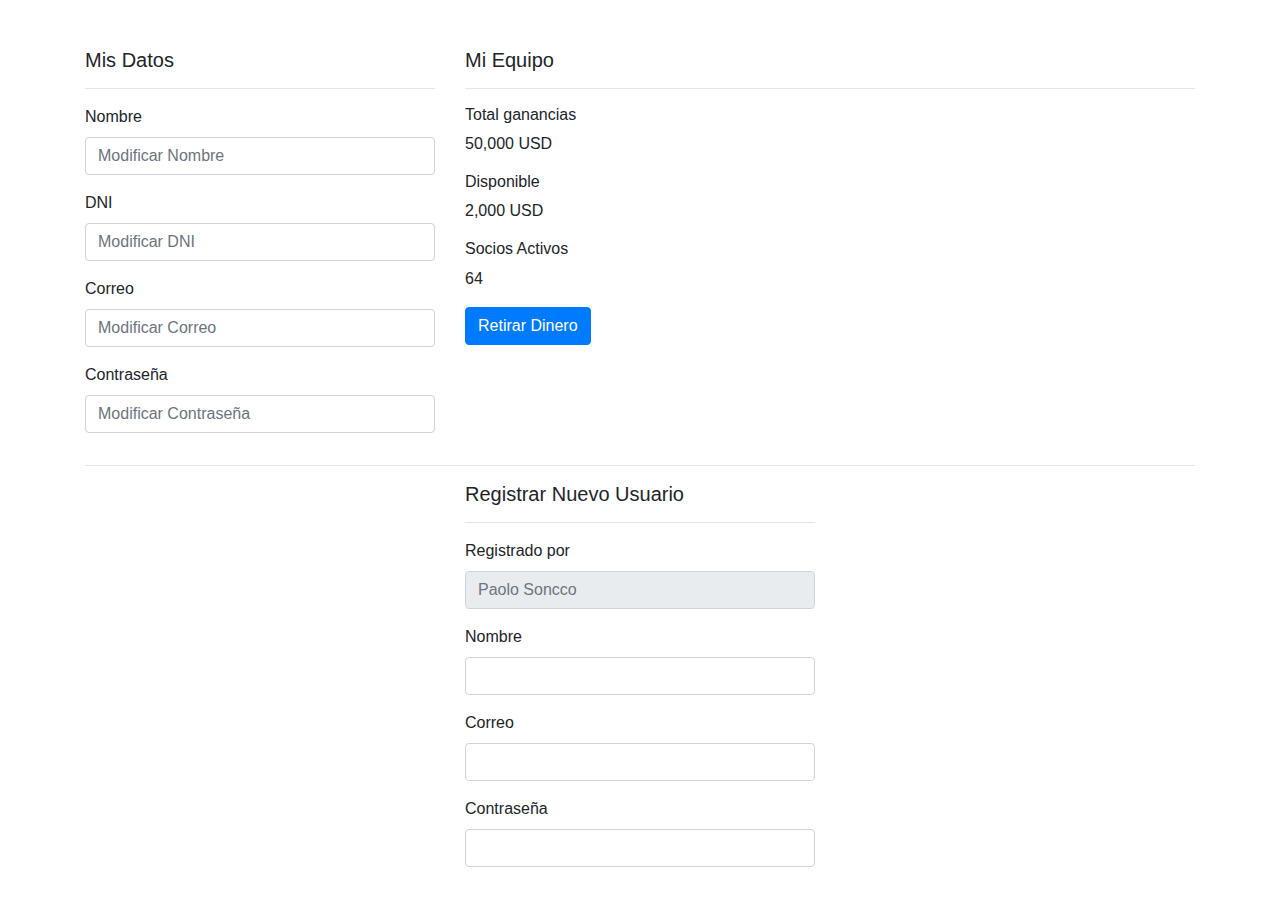
<file: mi-cuenta.html>
<!doctype html>
<html lang="en">

<head>
    <title>My - Account</title>
    <!-- Required meta tags -->
    <meta charset="utf-8">
    <meta name="viewport" content="width=device-width, initial-scale=1, shrink-to-fit=no">

    <!-- Bootstrap CSS -->
    <link rel="stylesheet" href="https://stackpath.bootstrapcdn.com/bootstrap/4.3.1/css/bootstrap.min.css"
        integrity="sha384-ggOyR0iXCbMQv3Xipma34MD+dH/1fQ784/j6cY/iJTQUOhcWr7x9JvoRxT2MZw1T" crossorigin="anonymous">
</head>

<body>
    <main class="container">
        <div class="row mt-5">
            <div class="col-md-4">
                <h5>Mis Datos</h5>
                <hr>
                <form>
                    <div class="form-group">
                        <label for="nombreUsuario">Nombre</label>
                        <input type="password" class="form-control" id="nombreUsuario" placeholder="Modificar Nombre">
                    </div>
                    <div class="form-group">
                        <label for="">DNI</label>
                        <input type="text" class="form-control" id="" placeholder="Modificar DNI">
                    </div>
                    <div class="form-group">
                        <label for="">Correo</label>
                        <input type="text" class="form-control" id="" placeholder="Modificar Correo">
                    </div>
                    <div class="form-group">
                        <label for="">Contraseña</label>
                        <input type="text" class="form-control" id="" placeholder="Modificar Contraseña">
                    </div>
                </form>
            </div>
            <div class="col-md-8">
                <h5>Mi Equipo</h5>
                <hr>
                <h6>Total ganancias</h6>
                <p>50,000 USD</p>
                <h6>Disponible</h6>
                <p>2,000 USD</p>
                <h6>Socios Activos</h6>
                <p>64</p>
                <button type="button" class="btn btn-primary">Retirar Dinero</button>
            </div>
        </div>
        <hr>
        <div class="row mt-3">
            <div class="col-md-4 mx-auto">
                <h5>Registrar Nuevo Usuario</h5>
                <hr>
                <form>
                    <div class="form-group">
                        <label for="">Registrado por</label>
                        <input class="form-control" type="text" placeholder="Paolo Soncco" readonly>
                    </div>
                    <div class="form-group">
                        <label for="">Nombre</label>
                        <input type="text" class="form-control">
                    </div>
                    <div class="form-group">
                        <label for="">Correo</label>
                        <input type="text" class="form-control">
                    </div>
                    <div class="form-group">
                        <label for="">Contraseña</label>
                        <input type="text" class="form-control">
                    </div>
                </form>
            </div>
        </div>
    </main>
    <!-- Optional JavaScript -->
    <!-- jQuery first, then Popper.js, then Bootstrap JS -->
    <script src="https://code.jquery.com/jquery-3.3.1.slim.min.js"
        integrity="sha384-q8i/X+965DzO0rT7abK41JStQIAqVgRVzpbzo5smXKp4YfRvH+8abtTE1Pi6jizo"
        crossorigin="anonymous"></script>
    <script src="https://cdnjs.cloudflare.com/ajax/libs/popper.js/1.14.7/umd/popper.min.js"
        integrity="sha384-UO2eT0CpHqdSJQ6hJty5KVphtPhzWj9WO1clHTMGa3JDZwrnQq4sF86dIHNDz0W1"
        crossorigin="anonymous"></script>
    <script src="https://stackpath.bootstrapcdn.com/bootstrap/4.3.1/js/bootstrap.min.js"
        integrity="sha384-JjSmVgyd0p3pXB1rRibZUAYoIIy6OrQ6VrjIEaFf/nJGzIxFDsf4x0xIM+B07jRM"
        crossorigin="anonymous"></script>
</body>

</html>
</file>
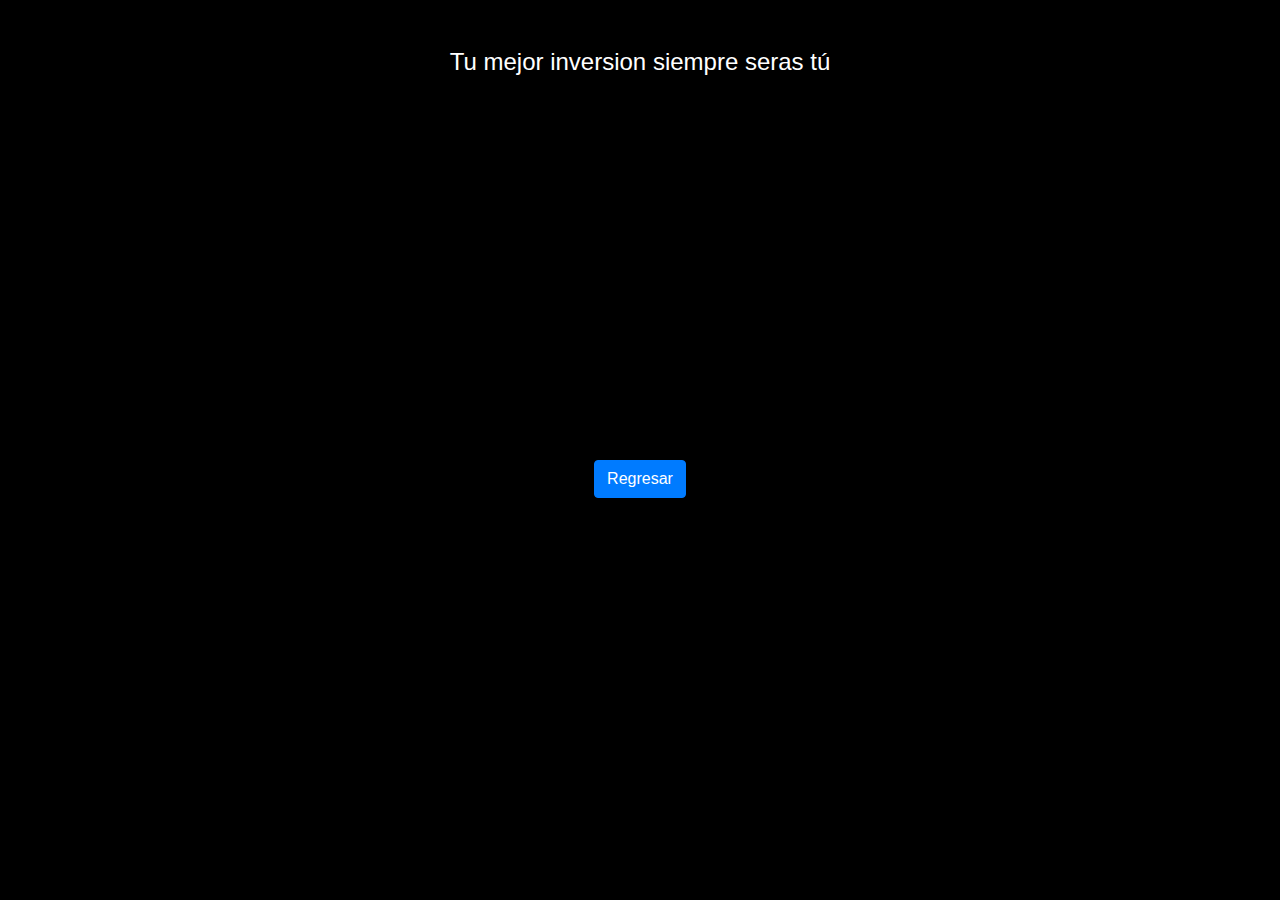
<file: play-videos.html>
<!doctype html>
<html lang="en">

<head>
  <title>Title</title>
  <!-- Required meta tags -->
  <meta charset="utf-8">
  <meta name="viewport" content="width=device-width, initial-scale=1, shrink-to-fit=no">

  <!-- Bootstrap CSS -->
  <link rel="stylesheet" href="https://stackpath.bootstrapcdn.com/bootstrap/4.3.1/css/bootstrap.min.css"
    integrity="sha384-ggOyR0iXCbMQv3Xipma34MD+dH/1fQ784/j6cY/iJTQUOhcWr7x9JvoRxT2MZw1T" crossorigin="anonymous">
  <link rel="stylesheet" href="./css/videos.css">
</head>

<body>
  <main class="container-fluid" id="contenedorPrincipal">
    <div class="row">
      <h4 class="mx-auto texto mt-5" id="tituloVideo">Tu mejor inversion siempre seras tú</h4>
    </div>
    <div class="row mt-3">
      <div class="col-md-3"></div>
      <div class="col-md-6">
        <div class="embed-responsive embed-responsive-16by9">
          <iframe width="560" height="315" src="https://www.youtube.com/embed/c41_PS_NbuI" frameborder="0"
            allow="accelerometer; autoplay; encrypted-media; gyroscope; picture-in-picture" allowfullscreen></iframe>
        </div>
      </div>
      <div class="col-md-3"></div>
    </div>
    <div class="row mt-3">
      <button class="btn btn-primary mx-auto" id="btnRegresar">Regresar</button>
    </div>
  </main>
  <!-- Optional JavaScript -->
  <!-- jQuery first, then Popper.js, then Bootstrap JS -->
  <script src="https://code.jquery.com/jquery-3.3.1.slim.min.js"
    integrity="sha384-q8i/X+965DzO0rT7abK41JStQIAqVgRVzpbzo5smXKp4YfRvH+8abtTE1Pi6jizo"
    crossorigin="anonymous"></script>
  <script src="https://cdnjs.cloudflare.com/ajax/libs/popper.js/1.14.7/umd/popper.min.js"
    integrity="sha384-UO2eT0CpHqdSJQ6hJty5KVphtPhzWj9WO1clHTMGa3JDZwrnQq4sF86dIHNDz0W1"
    crossorigin="anonymous"></script>
  <script src="https://stackpath.bootstrapcdn.com/bootstrap/4.3.1/js/bootstrap.min.js"
    integrity="sha384-JjSmVgyd0p3pXB1rRibZUAYoIIy6OrQ6VrjIEaFf/nJGzIxFDsf4x0xIM+B07jRM"
    crossorigin="anonymous"></script>
  <script src="./js/videos.js"></script>
</body>

</html>
</file>
<file: css/videos.css>
*{
    margin: 0;
    box-sizing: border-box;
}
html,body{
    height: 100%;
}
main{
    height: 100%;
    background-color: #000000;
}
.texto{
    color: white;
}
</file>
